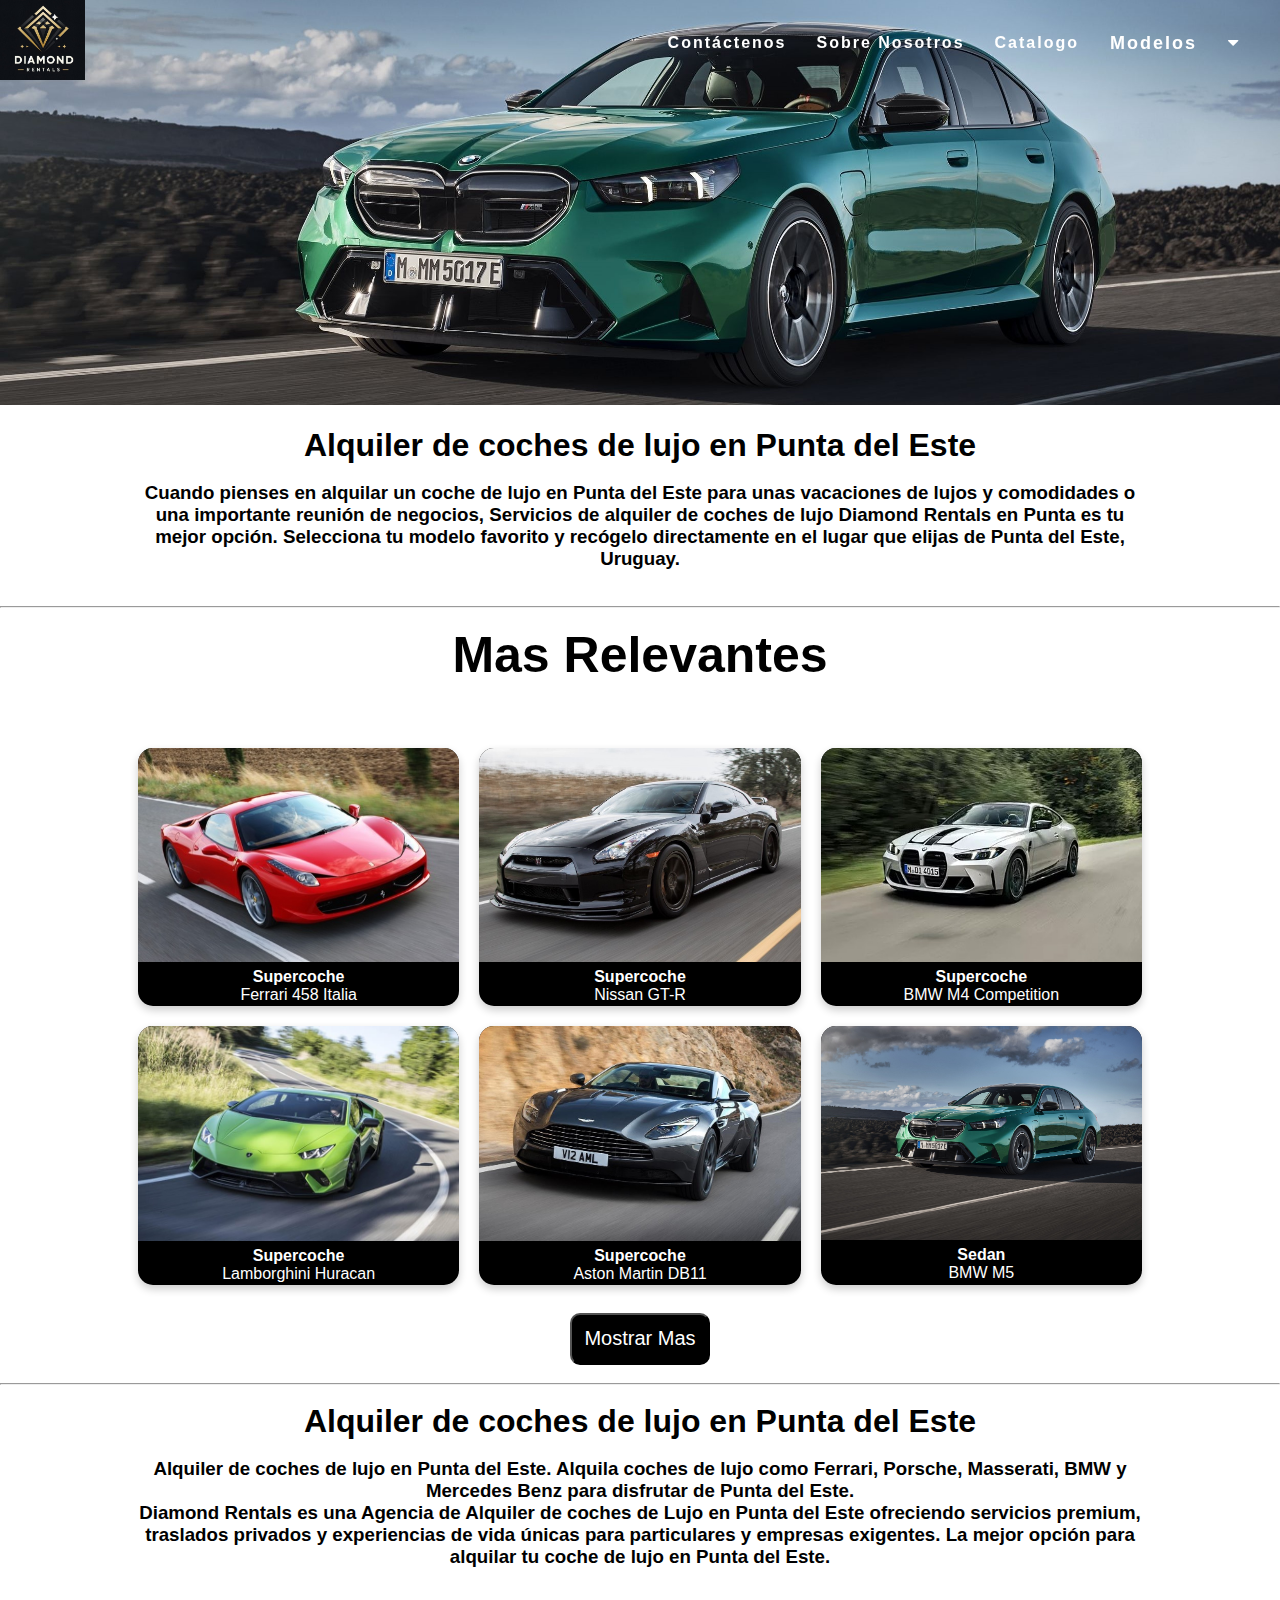
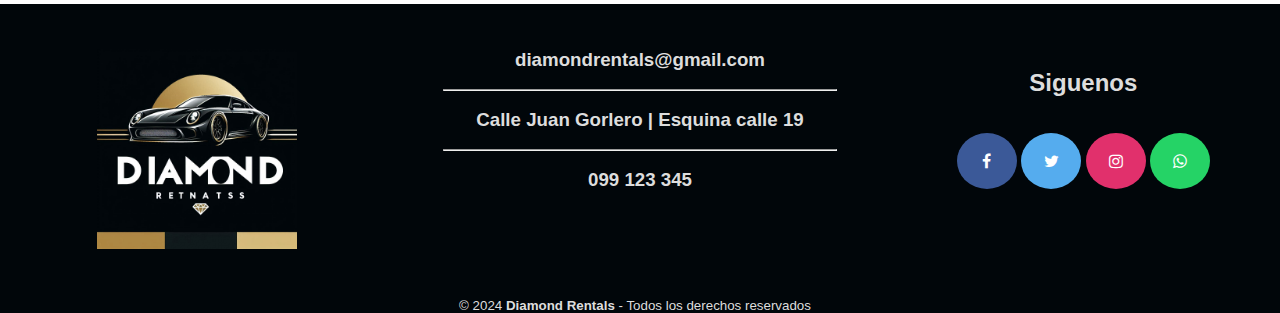
<file: index.html>
<!DOCTYPE html>
<html>

<head>
  <meta name="viewport" content="width=device-width, initial-scale=1">
  <link rel="stylesheet" href="https://cdnjs.cloudflare.com/ajax/libs/font-awesome/4.7.0/css/font-awesome.min.css">
  <link rel="stylesheet" href="styles/styles.css">
  <link rel="stylesheet" href="https://cdnjs.cloudflare.com/ajax/libs/font-awesome/4.7.0/css/font-awesome.min.css">
  <title>Proyecto 8.0 cositas</title>
</head>

<body class="grid-content"> 

  <header>
    <a href="/index.html" class="active"><img src="/img_logo/LogoBueno.jpg" height="80px"></a>

    <!-- Botón de Menú hamburguesa visible en pantallas pequeñas -->
    <button class="hamburger-menu" onclick="toggleMenu()">☰</button>

    <nav>
      <ul>
        <li class="open-button" onclick="openForm()">Contáctenos</li>
        <li><a href="/pages/sobreNosotros.html">Sobre Nosotros</a></li>
        <li><a href="/pages/catalogo.html">Catalogo</a></li>
        <div class="dropdown">
          <button class="dropbtn">Modelos
            <i class="fa fa-caret-down"></i>
          </button>
          <div class="dropdown-content">
            <a href="/pages/supercoches.html">Supercoches</a>
            <a href="/pages/supercoches.html">Sedan</a>
            <a href="/pages/supercoches.html">SUV</a>

          </div>
      </ul>

    </nav>

    <!-- Menú lateral oculto -->
    <div id="side-menu" class="side-menu">
      <a href="javascript:void(0)" class="close-btn" onclick="toggleMenu()">&times;</a>
      <a href="/pages/sobreNosotros.html">Sobre Nosotros</a>
      <a href="/pages/catalogo.html">Catálogo</a>
      <a href="/pages/supercoches.html">Supercoches</a>
      <a href="/pages/supercoches.html">Sedan</a>
      <a href="/pages/supercoches.html">SUV</a>
      <a href="#" onclick="openForm()">Contáctenos</a>
    </div>

  </header>

  <div id="header2">
    <img src="img/m5_fondo.jpg" style="width: 100%;">

  </div>

  <!--  --------------------------  POP UP  ------------------------------  -->

  <div class="acomodar">
    <div class="form-popup" id="myForm">
      <form class="form-container">
        <h1>Contáctenos</h1>
        <br>
        <label for="nombre"><b>Su Nombre</b></label>
        <input type="text" placeholder="Jorge Martinez" name="nombre" required>

        <label for="numero"><b>Numero de teléfono</b></label>
        <input type="text" placeholder="099 123 456" name="numeroTel" required>

        <label for="email"><b>Email</b></label>
        <input type="text" placeholder="nombreapellido@email.com" name="email" required>

        <!-- <button type="submit" class="btn">Login</button> -->
        <button type="submit" class="btn" onclick="closeForm()">Enviar</button>
        <button type="button" class="btn cancel" onclick="closeForm()">Cerrar</button>
      </form>
    </div>
  </div>

  <!--  --------------------------------------------------------  -->


  <main id="main">



    <div id="informaciones" class="contenido">
      <br>
      <h1 id="tituloAlquiler"><strong>Alquiler de coches de lujo en Punta del Este</strong></h1> <br>
      <h3 id="subtituloAlquiler"><b>Cuando pienses en alquilar un coche de lujo en Punta del Este para unas vacaciones
          de
          lujos y comodidades o una importante reunión de negocios, Servicios de alquiler de coches de lujo Diamond
          Rentals en Punta es tu mejor opción. Selecciona tu modelo favorito y recógelo directamente en el lugar que
          elijas de Punta del Este, Uruguay.
        </b></h3>
    </div>

    <br><br>
    <hr>
    <br>
    <h1 id="tituloTarjetas">Mas Relevantes</h1>
    <br>
    <br><br>
    <div id="tarjetas" name="tarjetas" class="card_container">
      <a href="pages/supercoches.html" id="anclas">
        <div class="card">
          <img src="img/ferrari_carrusel.jpg" alt="Avatar" style="width:100%" id="auto">
          <div class="container">
            <h4><b>Supercoche</b></h4>
            <p>Ferrari 458 Italia</p>
          </div>
        </div>
      </a>
      <div class="card">
        <img src="img/gtr_carrusel2.jpg" alt="Avatar" style="width:100%" id="auto">
        <div class="container">
          <h4><b>Supercoche</b></h4>
          <p>Nissan GT-R</p>
        </div>
      </div>
      <div class="card">
        <img src="img/m4_carruselNuevo.jpg" alt="Avatar" style="width:100%" id="auto">
        <div class="container">
          <h4><b>Supercoche</b></h4>
          <p>BMW M4 Competition</p>
        </div>
      </div>
      <div class="card">
        <img src="img/huracan_carrusel.jpg" alt="Avatar" style="width:100%" id="auto">
        <div class="container">
          <h4><b>Supercoche</b></h4>
          <p>Lamborghini Huracan</p>
        </div>
      </div>
      <div class="card">
        <img src="img/aston-martin_carrusel (3).jpg" alt="Avatar" style="width:100%" id="auto">
        <div class="container">
          <h4><b>Supercoche</b></h4>
          <p>Aston Martin DB11</p>
        </div>
      </div>
      <div class="card">
        <img src="img/m5_carrusel.jpg" alt="Avatar" style="width:100%" id="auto">
        <div class="container">
          <h4><b>Sedan</b></h4>
          <p>BMW M5</p>
        </div>
      </div>
    </div>

    <br>
    <div id="btnMas">
      <button id="botonCatalogo"><a href="pages/catalogo.html">Mostrar Mas</a></button>
    </div>

    <br>
    <hr>
    <br>

    <div id="informaciones" class="contenido">
      <h1 id="tituloAlquiler"><strong>Alquiler de coches de lujo en Punta del Este</strong></h1>
      <br>
      <h3 id="subtituloAlquiler"><b>Alquiler de coches de lujo en Punta del Este. Alquila coches de lujo como Ferrari,
          Porsche, Masserati, BMW y Mercedes Benz para disfrutar de Punta del Este.</b></h3>
      <h3 id="subtituloAlquiler"><b>Diamond Rentals es una Agencia de Alquiler de coches de Lujo en Punta del Este
          ofreciendo servicios premium, traslados privados y experiencias de vida únicas para particulares y empresas
          exigentes. La mejor opción para alquilar tu coche de lujo en Punta del Este.</b></h3>
    </div>
    <br><br>

  </main>

  <footer id="footer">

    <div id="imgFooter">
      <img src="img_logo/LogoConAuto.jpg" alt="logo con auto" height="200px">
    </div>

    <div id="info">
      <h3>diamondrentals@gmail.com</h3>
      <br>
      <hr><br>
      <h3>Calle Juan Gorlero | Esquina calle 19</h3>
      <br>
      <hr><br>
      <h3>099 123 345</h3>

    </div>

    <div id="media">
      <h2 id="txtMedia">Siguenos</h2>
      <br><br>
      <a href="#" class="fa fa-facebook"></a>
      <a href="#" class="fa fa-twitter"></a>
      <a href="#" class="fa fa-instagram"></a>
      <a href="#" class="fa fa-whatsapp"></a>
    </div>

  </footer>
  <div id="footer2">
    <small>&copy; 2024 <b>Diamond Rentals</b> - Todos los derechos reservados</small>
  </div>
</body>
<script src="/js.js"></script>

</html>
</file>
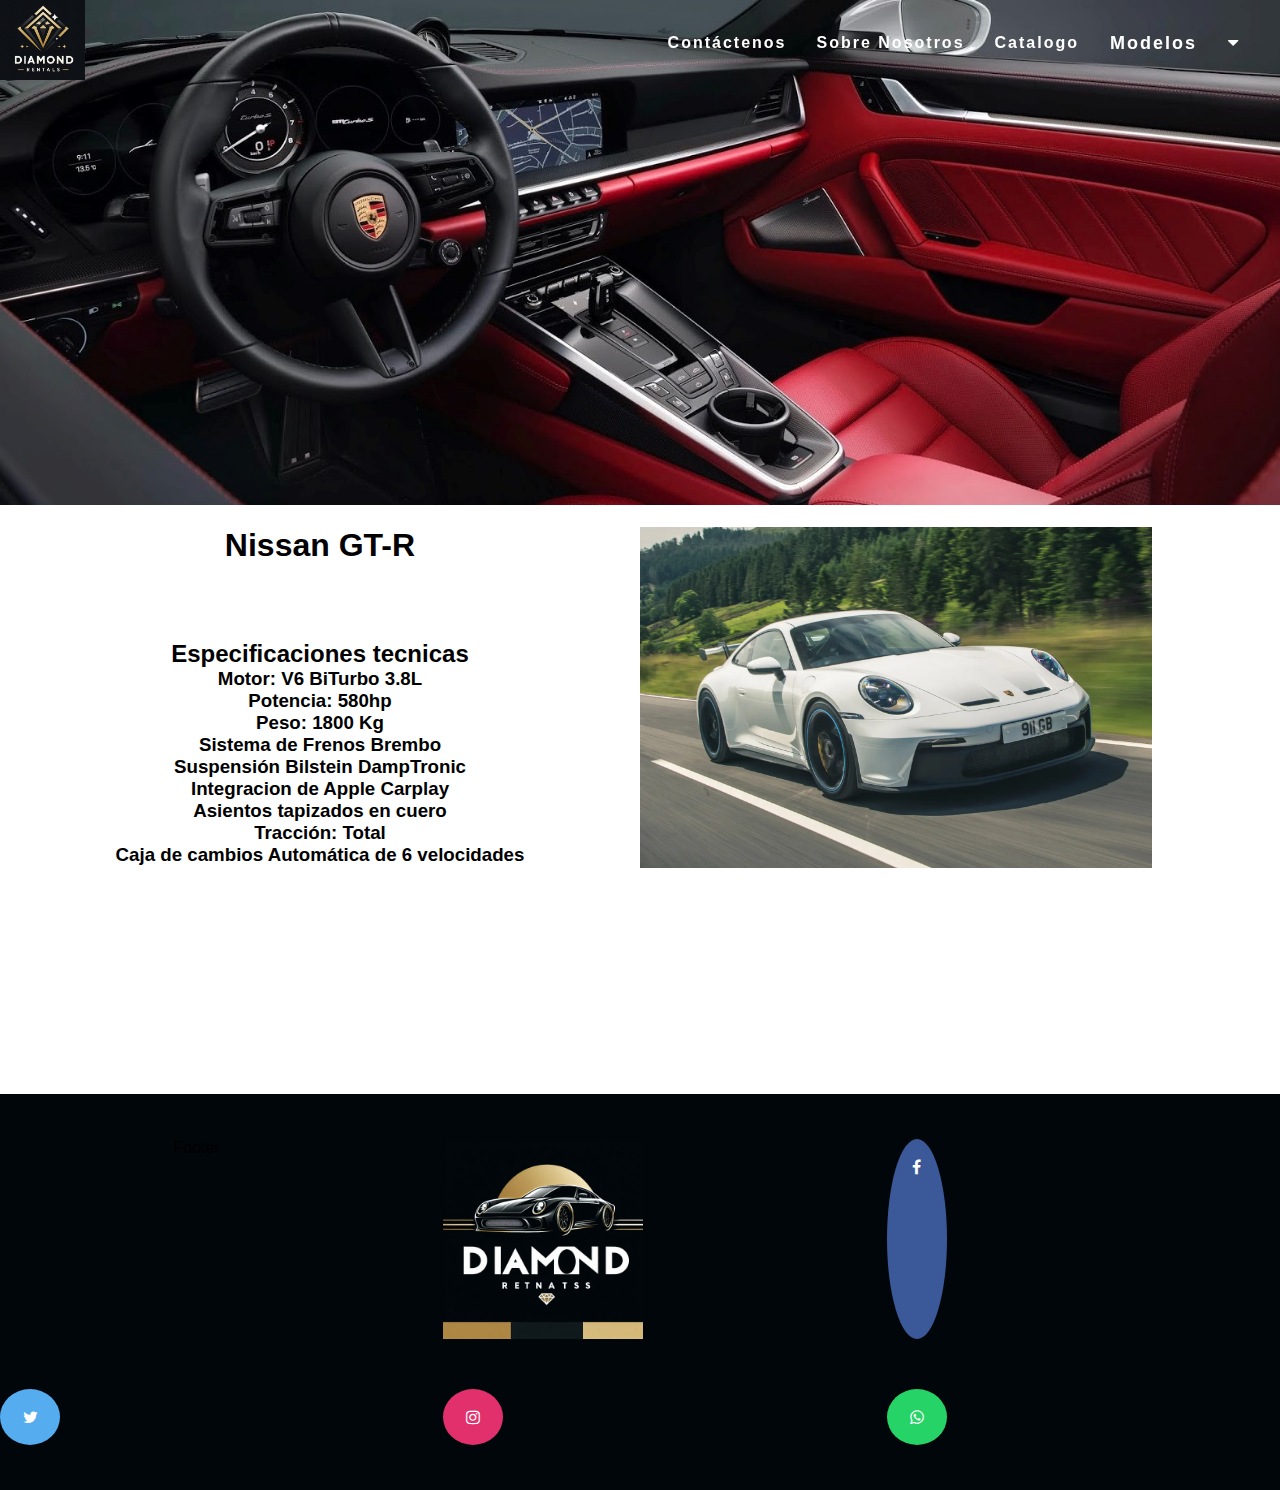
<file: pages/911.html>
<!DOCTYPE html>
<html>

<head>
    <meta name="viewport" content="width=device-width, initial-scale=1">
    <link rel="stylesheet" href="https://cdnjs.cloudflare.com/ajax/libs/font-awesome/4.7.0/css/font-awesome.min.css">
    <link rel="stylesheet" href="/styles/styles.css">
    <link rel="stylesheet" href="https://cdnjs.cloudflare.com/ajax/libs/font-awesome/4.7.0/css/font-awesome.min.css">
    <title>Nissan GT-R | Diamond Rentals</title>
</head>

<body class="grid-content">

    <header>
        <a href="/index.html" class="active"><img src="/img_logo/LogoBueno.jpg" height="80px"></a>

        <nav>
            <ul>
                <li class="open-button" onclick="openForm()">Contáctenos</li>
                <li><a href="/pages/sobreNosotros.html">Sobre Nosotros</a></li>
                <li><a href="/pages/catalogo.html">Catalogo</a></li>
                <div class="dropdown">
                    <button class="dropbtn">Modelos
                        <i class="fa fa-caret-down"></i>
                    </button>
                    <div class="dropdown-content">
                        <a href="/pages/supercoches.html">Supercoches</a>
                        <a href="/pages/supercoches.html">Sedan</a>
                        <a href="/pages/supercoches.html">SUV</a>

                    </div>
            </ul>
        </nav>
    </header>

    <div id="header2">
        <img src="/img/911interior (3).jpg" style="width: 100%;" style="height: 200px;">

    </div>
    <br>
    <main id="mainGtr">

        <h1 id="tituloGtr">Nissan GT-R</h1>
        <img src="/img/porsche.jpg" alt="gtr" width="80%" id="fotoGtr">
        <div id="specGtr">
            <h2>Especificaciones tecnicas</h2>
            <h3>Motor: V6 BiTurbo 3.8L</h3>
            <h3>Potencia: 580hp</h3>
            <h3>Peso: 1800 Kg</h3>
            <h3>Sistema de Frenos Brembo</h3>
            <h3>Suspensión Bilstein DampTronic</h3>
            <h3>Integracion de Apple Carplay</h3>
            <h3>Asientos tapizados en cuero</h3>
            <h3>Tracción: Total</h3>
            <h3>Caja de cambios Automática de 6 velocidades</h3>
        </div>

    </main>

    <footer id="footer">Footer
        <img src="/img_logo/LogoConAuto.jpg" alt="logo con auto" height="200px">
        <a href="#" class="fa fa-facebook"></a>
        <a href="#" class="fa fa-twitter"></a>
        <a href="#" class="fa fa-instagram"></a>
        <a href="#" class="fa fa-whatsapp"></a>


    </footer>


</body>
<script src="/js.js"></script>

</html>
</file>
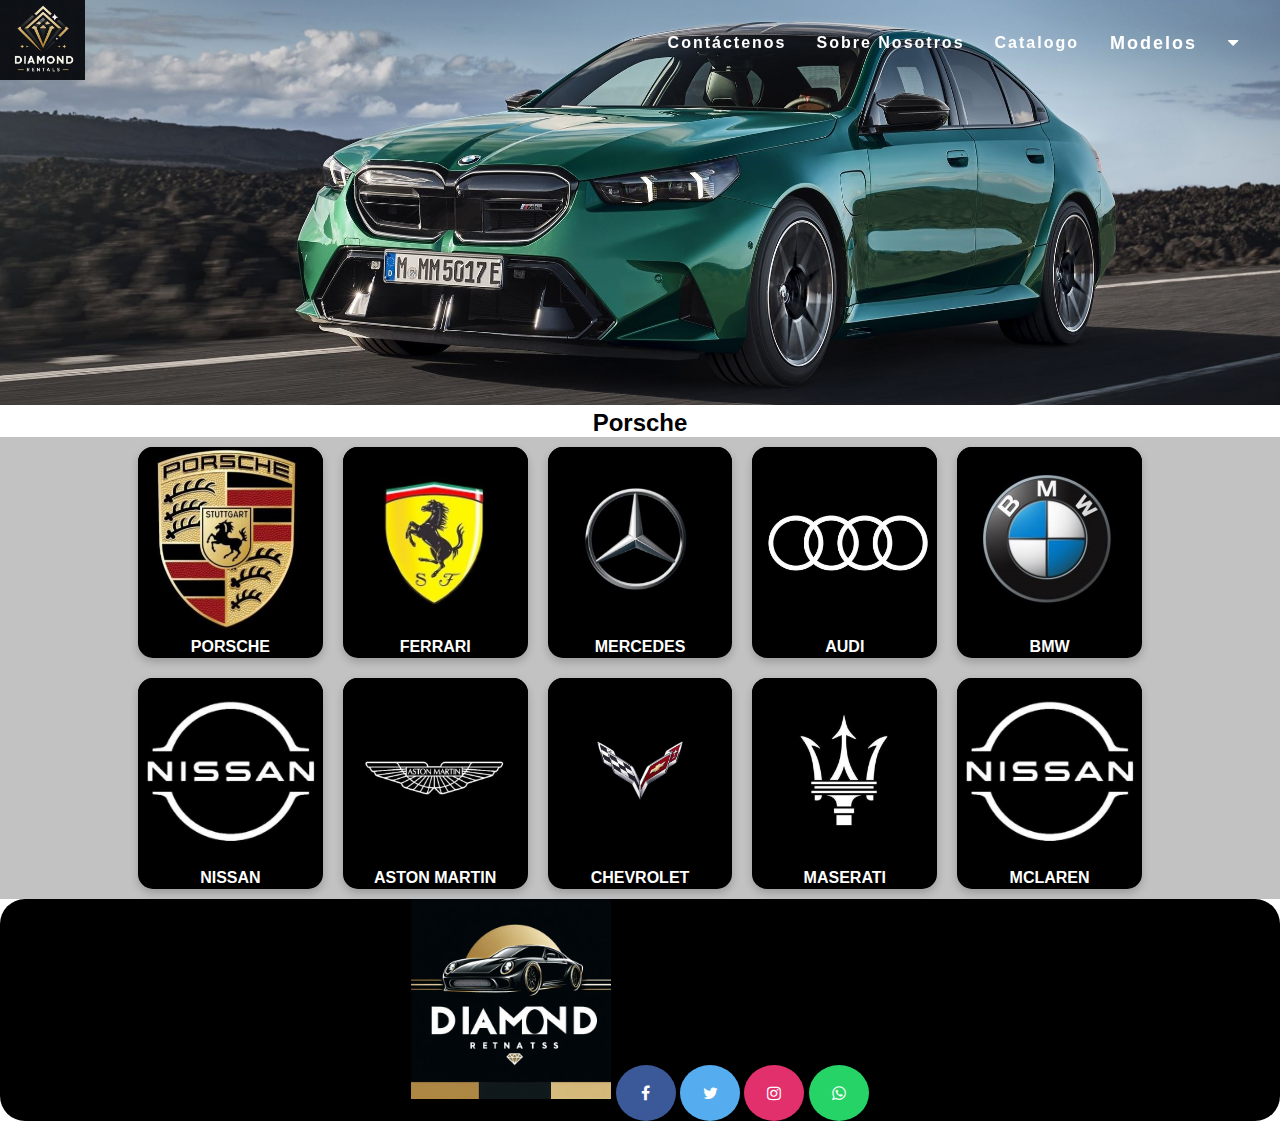
<file: pages/catalogo.html>
<!DOCTYPE html>
<html>

<head>
  <meta name="viewport" content="width=device-width, initial-scale=1">
  <link rel="stylesheet" href="https://cdnjs.cloudflare.com/ajax/libs/font-awesome/4.7.0/css/font-awesome.min.css">
  <link rel="stylesheet" href="/styles/stylesCatalogo.css">
  <link rel="stylesheet" href="https://cdnjs.cloudflare.com/ajax/libs/font-awesome/4.7.0/css/font-awesome.min.css">
  <title>Catalogo</title>
</head>

<body class="grid-content">

  <header>
    <a href="/index.html" class="active"><img src="/img_logo/LogoBueno.jpg" height="80px"></a>

    <!-- Botón de Menú hamburguesa visible en pantallas pequeñas -->
    <button class="hamburger-menu" onclick="toggleMenu()">☰</button>

    <nav>
      <ul>
        <li class="open-button" onclick="openForm()">Contáctenos</li>
        <li><a href="/pages/sobreNosotros.html">Sobre Nosotros</a></li>
        <li><a href="/pages/catalogo.html">Catalogo</a></li>
        <div class="dropdown">
          <button class="dropbtn">Modelos
            <i class="fa fa-caret-down"></i>
          </button>
          <div class="dropdown-content">
            <a href="/pages/supercoches.html">Supercoches</a>
            <a href="/pages/sedanes.html">Sedan</a>
            <a href="/pages/suv.html">SUV</a>

          </div>
      </ul>
    </nav>

    <!-- Menú lateral oculto -->
    <div id="side-menu" class="side-menu">
      <a href="javascript:void(0)" class="close-btn" onclick="toggleMenu()">&times;</a>
      <a href="/pages/sobreNosotros.html">Sobre Nosotros</a>
      <a href="/pages/catalogo.html">Catálogo</a>
      <a href="/pages/supercoches.html">Supercoches</a>
      <a href="/pages/supercoches.html">Sedan</a>
      <a href="/pages/supercoches.html">SUV</a>
      <a href="#" onclick="openForm()">Contáctenos</a>
    </div>

  </header>

  <div id="header2">
    <img src="/img/m5_fondo.jpg" style="width: 100%;">
    <h2 id="tituloPorsche">Porsche</h2>

  </div>

  <main id="main">

    <div id="tarjetas" name="tarjetas" class="card_container">

      <a href="/pages/porsche.html" id="anclas">
        <div class="card">
          <img src="/img_logosMarcas/Porshe.jpg" alt="Avatar" style="width:100% " id="LogosID">
          <div class="container">
            <h4><b>PORSCHE</b></h4>
          </div>
        </div>
      </a>
      <div class="card">
        <img src="/img_logosMarcas/ferrari.jpg" alt="Avatar" style="width:100%" id="LogosID">
        <div class="container">
          <h4><b>FERRARI</b></h4>
        </div>
      </div>
      <div class="card">
        <img src="/img_logosMarcas/merc.jpg" alt="Avatar" style="width:100%" id="LogosID">
        <div class="container">
          <h4><b>MERCEDES</b></h4>
        </div>
      </div>
      <div class="card">
        <img src="/img_logosMarcas/audi.jpg" alt="Avatar" style="width:100%" id="LogosID">
        <div class="container">
          <h4><b>AUDI</b></h4>
        </div>
      </div>
      <div class="card">
        <img src="/img_logosMarcas/bmw.jpg" alt="Avatar" style="width:100%" id="LogosID">
        <div class="container">
          <h4><b>BMW</b></h4>
        </div>
      </div>
      <div class="card">
        <img src="/img_logosMarcas/nissan.jpg" alt="Avatar" style="width:100% " id="LogosID">
        <div class="container">
          <h4><b>NISSAN</b></h4>
        </div>
      </div>
      <div class="card">
        <img src="/img_logosMarcas/aston.jpg" alt="Avatar" style="width:100% " id="LogosID">
        <div class="container">
          <h4><b>ASTON MARTIN</b></h4>
        </div>
      </div>
      <div class="card">
        <img src="/img_logosMarcas/coquete.jpg" alt="Avatar" style="width:100% " id="LogosID">
        <div class="container">
          <h4><b>CHEVROLET</b></h4>
        </div>
      </div>
      <div class="card">
        <img src="/img_logosMarcas/maserati.jpg" alt="Avatar" style="width:100% " id="LogosID">
        <div class="container">
          <h4><b>MASERATI</b></h4>
        </div>
      </div>
      <div class="card">
        <img src="/img_logosMarcas/nissan.jpg" alt="Avatar" style="width:100% " id="LogosID">
        <div class="container">
          <h4><b>MCLAREN</b></h4>
        </div>
      </div>



    </div>



  </main>

  <footer id="footer">

    <img src="/img_logo/LogoConAuto.jpg" alt="logo con auto" height="200px">
    <a href="#" class="fa fa-facebook"></a>
    <a href="#" class="fa fa-twitter"></a>
    <a href="#" class="fa fa-instagram"></a>
    <a href="#" class="fa fa-whatsapp"></a>



  </footer>
</body>
<script src="/js.js"></script>

</html>
</file>
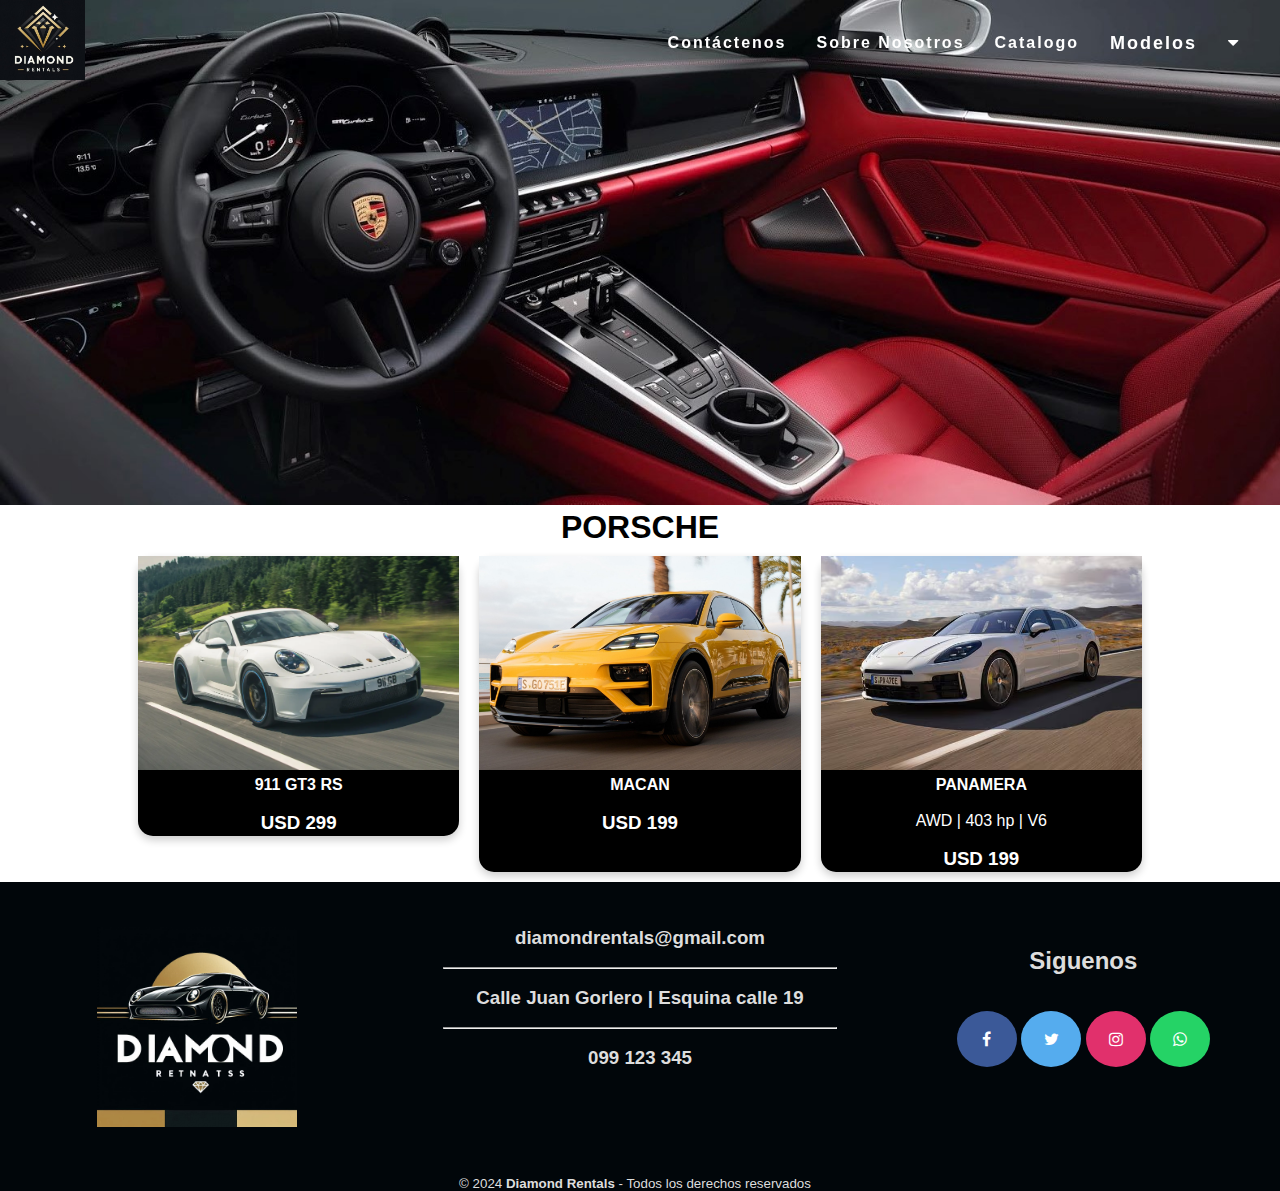
<file: pages/porsche.html>
<!DOCTYPE html>
<html>

<head>
    <meta name="viewport" content="width=device-width, initial-scale=1">
    <link rel="stylesheet" href="https://cdnjs.cloudflare.com/ajax/libs/font-awesome/4.7.0/css/font-awesome.min.css">
    <link rel="stylesheet" href="/styles/styles.css">
    <link rel="stylesheet" href="https://cdnjs.cloudflare.com/ajax/libs/font-awesome/4.7.0/css/font-awesome.min.css">
    <title>Porsche | Diamond Rentals</title>
</head>

<body class="grid-content">

    <header>
        <a href="/index.html" class="active"><img src="/img_logo/LogoBueno.jpg" height="80px"></a>

        <!-- Botón de Menú hamburguesa visible en pantallas pequeñas -->
        <button class="hamburger-menu" onclick="toggleMenu()">☰</button>

        <nav>
            <ul>
                <li class="open-button" onclick="openForm()">Contáctenos</li>
                <li><a href="/pages/sobreNosotros.html">Sobre Nosotros</a></li>
                <li><a href="/pages/catalogo.html">Catalogo</a></li>
                <div class="dropdown">
                    <button class="dropbtn">Modelos
                        <i class="fa fa-caret-down"></i>
                    </button>
                    <div class="dropdown-content">
                        <a href="/pages/supercoches.html">Supercoches</a>
                        <a href="/pages/supercoches.html">Sedan</a>
                        <a href="/pages/supercoches.html">SUV</a>

                    </div>
            </ul>
        </nav>

        <!-- Menú lateral oculto -->
        <div id="side-menu" class="side-menu">
            <a href="javascript:void(0)" class="close-btn" onclick="toggleMenu()">&times;</a>
            <a href="/pages/sobreNosotros.html">Sobre Nosotros</a>
            <a href="/pages/catalogo.html">Catálogo</a>
            <a href="/pages/supercoches.html">Supercoches</a>
            <a href="/pages/supercoches.html">Sedan</a>
            <a href="/pages/supercoches.html">SUV</a>
            <a href="#" onclick="openForm()">Contáctenos</a>
        </div>

    </header>

    <div id="header2">
        <img src="/img/911interior (3).jpg" style="width: 100%;" style="height: 250px;">
        <h1>PORSCHE</h1>
    </div>


    <main>


        <div id="tarjetas" name="tarjetas" class="card_container">

            <a href="/pages/911.html" id="anclas">
                <div class="card">
                    <img src="/img/porsche.jpg" alt="Avatar" style="width:100% " id="LogosID">
                    <div class="container">
                        <h4><b>911 GT3 RS</b></h4>
                        <br>
                        <h3>USD 299</h3>
                    </div>
                </div>
            </a>
            <div class="card">
                <img src="/img/macan.jpg" alt="Avatar" style="width:100%" id="LogosID">
                <div class="container">
                    <h4><b>MACAN</b></h4>
                    <br>
                    <h3>USD 199</h3>
                </div>
            </div>
            <div class="card">
                <img src="/img/panamera.jpg" alt="Avatar" style="width:100%" id="LogosID">
                <div class="container">
                    <h4><b>PANAMERA</b></h4>
                    <br>
                    <p>AWD | 403 hp | V6</p>
                    <br>
                    <h3>USD 199</h3>
                </div>
            </div>


    </main>
    <footer id="footer">

        <div id="imgFooter">
            <img src="/img_logo/LogoConAuto.jpg" alt="logo con auto" height="200px">
        </div>

        <div id="info">
            <h3>diamondrentals@gmail.com</h3>
            <br>
            <hr><br>
            <h3>Calle Juan Gorlero | Esquina calle 19</h3>
            <br>
            <hr><br>
            <h3>099 123 345</h3>

        </div>

        <div id="media">
            <h2 id="txtMedia">Siguenos</h2>
            <br><br>
            <a href="#" class="fa fa-facebook"></a>
            <a href="#" class="fa fa-twitter"></a>
            <a href="#" class="fa fa-instagram"></a>
            <a href="#" class="fa fa-whatsapp"></a>
        </div>

    </footer>
    <div id="footer2">
        <small>&copy; 2024 <b>Diamond Rentals</b> - Todos los derechos reservados</small>
    </div>
</body>
<script src="/js.js"></script>


</html>
</file>
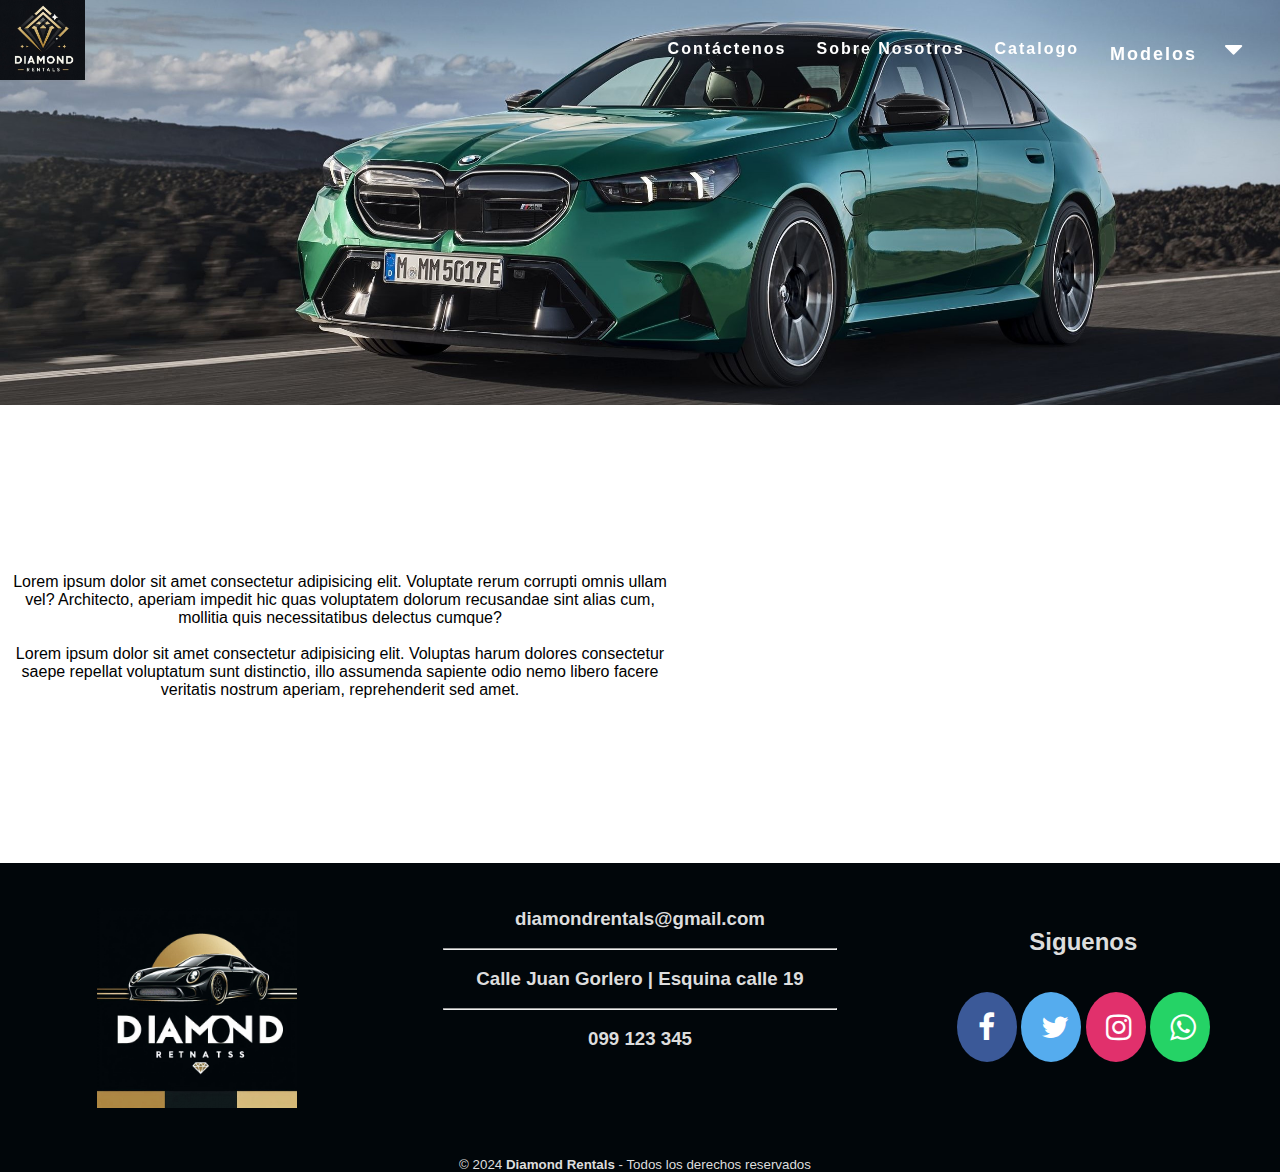
<file: pages/sobreNosotros.html>
<!DOCTYPE html>
<html>

<head>
    <meta name="viewport" content="width=device-width, initial-scale=1">
    <link rel="stylesheet" href="https://cdnjs.cloudflare.com/ajax/libs/font-awesome/4.7.0/css/font-awesome.min.css">
    <link rel="stylesheet" href="/styles/styles.css">
    <title>Sobre Nosotros | Diamond Rentals</title>
</head>

<body class="grid-content">

    <header>
        <a href="/index.html" class="active"><img src="/img_logo/LogoBueno.jpg" height="80px"></a>

        <!-- Botón de Menú hamburguesa visible en pantallas pequeñas -->
        <button class="hamburger-menu" onclick="toggleMenu()">☰</button>

        <nav>
            <ul>
                <li class="open-button" onclick="openForm()">Contáctenos</li>
                <li><a href="/pages/sobreNosotros.html">Sobre Nosotros</a></li>
                <li><a href="/pages/catalogo.html">Catalogo</a></li>
                <div class="dropdown">
                    <button class="dropbtn">Modelos
                        <i class="fa fa-caret-down"></i>
                    </button>
                    <div class="dropdown-content">
                        <a href="/pages/supercoches.html">Supercoches</a>
                        <a href="/pages/supercoches.html">Sedan</a>
                        <a href="/pages/supercoches.html">SUV</a>

                    </div>
            </ul>

        </nav>

        <!-- Menú lateral oculto -->
        <div id="side-menu" class="side-menu">
            <a href="javascript:void(0)" class="close-btn" onclick="toggleMenu()">&times;</a>
            <a href="/pages/sobreNosotros.html">Sobre Nosotros</a>
            <a href="/pages/catalogo.html">Catálogo</a>
            <a href="/pages/supercoches.html">Supercoches</a>
            <a href="/pages/supercoches.html">Sedan</a>
            <a href="/pages/supercoches.html">SUV</a>
            <a href="#" onclick="openForm()">Contáctenos</a>
        </div>

    </header>

    <div id="header2">
        <img src="/img/m5_fondo.jpg" style="width: 100%;">

    </div>

    <!--  --------------------------  POP UP  ------------------------------  -->

    <div class="acomodar">
        <div class="form-popup" id="myForm">
            <form class="form-container">
                <h1>Contáctenos</h1>
                <br>
                <label for="nombre"><b>Su Nombre</b></label>
                <input type="text" placeholder="Jorge Martinez" name="nombre" required>

                <label for="numero"><b>Numero de teléfono</b></label>
                <input type="text" placeholder="099 123 456" name="numeroTel" required>

                <label for="email"><b>Email</b></label>
                <input type="text" placeholder="nombreapellido@email.com" name="email" required>

                <!-- <button type="submit" class="btn">Login</button> -->
                <button type="submit" class="btn" onclick="closeForm()">Enviar</button>
                <button type="button" class="btn cancel" onclick="closeForm()">Cerrar</button>
            </form>
        </div>
    </div>

    <!--  --------------------------------------------------------  -->


    <main>

        <div id="Contenido" class="sobrenos-conteiner">

            <div id="InfoSN">
                <p>Lorem ipsum dolor sit amet consectetur adipisicing elit. Voluptate rerum corrupti omnis ullam vel?
                    Architecto, aperiam impedit hic quas voluptatem dolorum recusandae sint alias cum, mollitia quis
                    necessitatibus delectus cumque?</p>
                <br>
                Lorem ipsum dolor sit amet consectetur adipisicing elit. Voluptas harum dolores consectetur saepe
                repellat voluptatum sunt distinctio, illo assumenda sapiente odio nemo libero facere veritatis nostrum
                aperiam, reprehenderit sed amet.

            </div>

            <div id="maps">
                <iframe
                    src="https://www.google.com/maps/embed?pb=!1m18!1m12!1m3!1d952.2148069768261!2d-54.9473168468684!3d-34.964638196262776!2m3!1f0!2f0!3f0!3m2!1i1024!2i768!4f13.1!3m3!1m2!1s0x95750571a889bb13%3A0x646a81c52d18e24d!2sEdificio%20Porto%20Scala!5e1!3m2!1ses-419!2suy!4v1724012302753!5m2!1ses-419!2suy"
                    width="600" height="450" style="border:0;" allowfullscreen="" loading="lazy"
                    referrerpolicy="no-referrer-when-downgrade"></iframe>
            </div>
        </div>


    </main>

    <footer id="footer">

        <div id="imgFooter">
            <img src="/img_logo/LogoConAuto.jpg" alt="logo con auto" height="200px">
        </div>

        <div id="info">
            <h3>diamondrentals@gmail.com</h3>
            <br>
            <hr><br>
            <h3>Calle Juan Gorlero | Esquina calle 19</h3>
            <br>
            <hr><br>
            <h3>099 123 345</h3>

        </div>

        <div id="media">
            <h2 id="txtMedia">Siguenos</h2>
            <br><br>
            <a href="#" class="fa fa-facebook"></a>
            <a href="#" class="fa fa-twitter"></a>
            <a href="#" class="fa fa-instagram"></a>
            <a href="#" class="fa fa-whatsapp"></a>
        </div>

    </footer>
    <div id="footer2">
        <small>&copy; 2024 <b>Diamond Rentals</b> - Todos los derechos reservados</small>
    </div>

</body>
<script src="/js.js"></script>

</html>
</file>
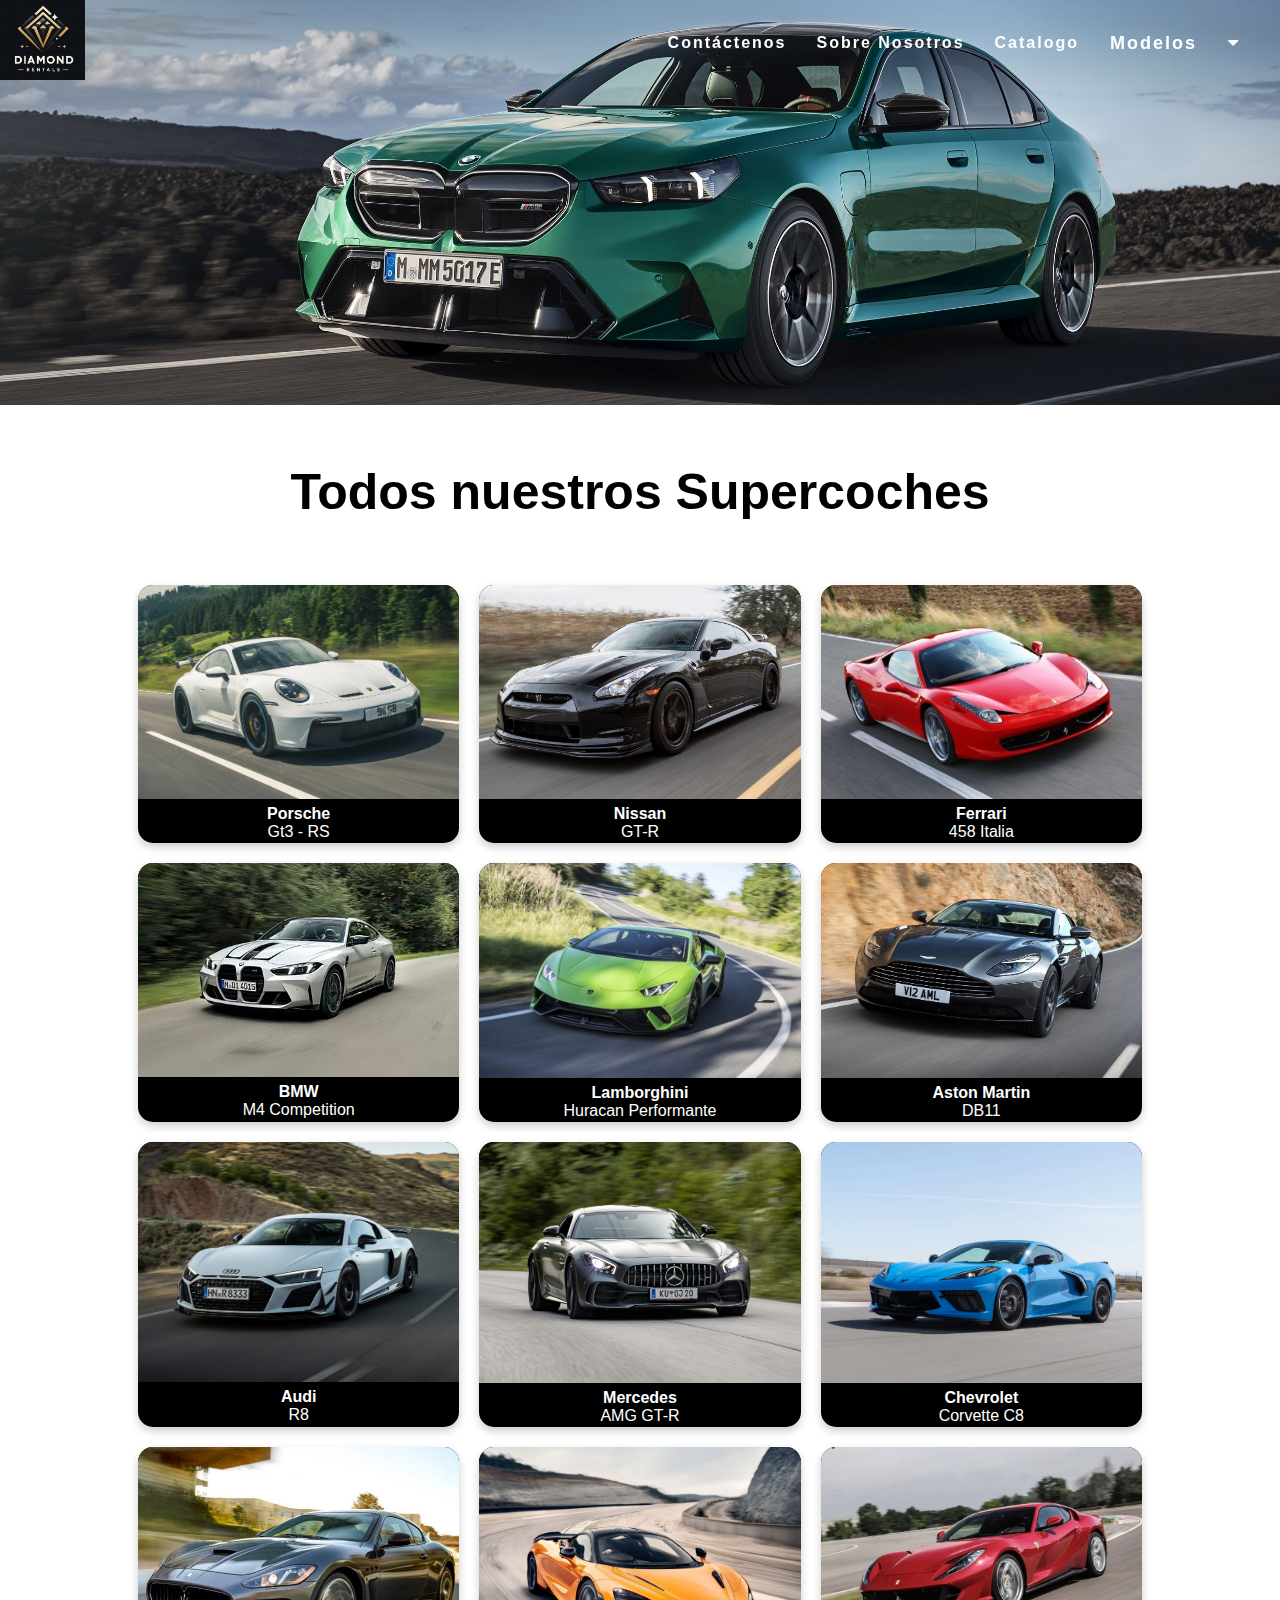
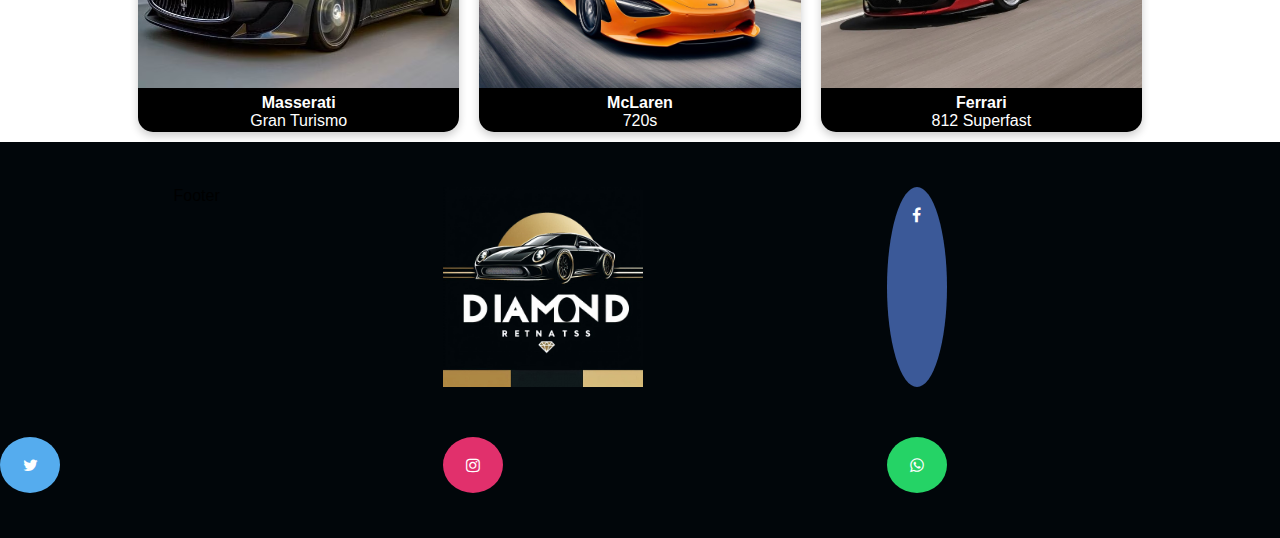
<file: pages/supercoches.html>
<!DOCTYPE html>
<html>

<head>
    <meta name="viewport" content="width=device-width, initial-scale=1">
    <link rel="stylesheet" href="https://cdnjs.cloudflare.com/ajax/libs/font-awesome/4.7.0/css/font-awesome.min.css">
    <link rel="stylesheet" href="/styles/styles.css">
    <link rel="stylesheet" href="https://cdnjs.cloudflare.com/ajax/libs/font-awesome/4.7.0/css/font-awesome.min.css">
    <title>Supercoches | Diamond Rentals</title>
</head>

<body class="grid-content">

    <header>
        <a href="/index.html" class="active"><img src="/img_logo/LogoBueno.jpg" height="80px"></a>

        <!-- Botón de Menú hamburguesa visible en pantallas pequeñas -->
        <button class="hamburger-menu" onclick="toggleMenu()">☰</button>

        <nav>
            <ul>
                <li class="open-button" onclick="openForm()">Contáctenos</li>
                <li><a href="/pages/sobreNosotros.html">Sobre Nosotros</a></li>
                <li><a href="/pages/catalogo.html">Catalogo</a></li>
                <div class="dropdown">
                    <button class="dropbtn">Modelos
                        <i class="fa fa-caret-down"></i>
                    </button>
                    <div class="dropdown-content">
                        <a href="/pages/supercoches.html">Supercoches</a>
                        <a href="/pages/supercoches.html">Sedan</a>
                        <a href="/pages/supercoches.html">SUV</a>

                    </div>
            </ul>
        </nav>

        <!-- Menú lateral oculto -->
        <div id="side-menu" class="side-menu">
            <a href="javascript:void(0)" class="close-btn" onclick="toggleMenu()">&times;</a>
            <a href="/pages/sobreNosotros.html">Sobre Nosotros</a>
            <a href="/pages/catalogo.html">Catálogo</a>
            <a href="/pages/supercoches.html">Supercoches</a>
            <a href="/pages/supercoches.html">Sedan</a>
            <a href="/pages/supercoches.html">SUV</a>
            <a href="#" onclick="openForm()">Contáctenos</a>
        </div>

    </header>

    <div id="header2">
        <img src="/img/m5_fondo.jpg" style="width: 100%;">

    </div>

    <main>
        <br><br>
        <br>
        <h1 id="tituloTarjetas">Todos nuestros Supercoches</h1>
        <br>
        <br><br>
        <div id="tarjetas" name="tarjetas" class="card_container">

            <a href="/pages/911.html" id="anclas">
                <div class="card">
                    <img src="/img/porsche.jpg" alt="Avatar" style="width:100%" id="auto">
                    <div class="container">
                        <h4><b>Porsche</b></h4>
                        <p>Gt3 - RS</p>
                    </div>
                </div>
            </a>
            <div class="card">
                <img src="/img/gtr_carrusel2.jpg" alt="Avatar" style="width:100%" id="auto">
                <div class="container">
                    <h4><b>Nissan</b></h4>
                    <p>GT-R</p>
                </div>
            </div>
            <div class="card">
                <img src="/img/ferrari_carrusel.jpg" alt="Avatar" style="width:100%" id="auto">
                <div class="container">
                    <h4><b>Ferrari</b></h4>
                    <p>458 Italia</p>
                </div>
            </div>
            <div class="card">
                <img src="/img/m4_carruselNuevo.jpg" alt="Avatar" style="width:100%" id="auto">
                <div class="container">
                    <h4><b>BMW</b></h4>
                    <p>M4 Competition</p>
                </div>
            </div>
            <div class="card">
                <img src="/img/huracan_carrusel.jpg" alt="Avatar" style="width:100%" id="auto">
                <div class="container">
                    <h4><b>Lamborghini </b></h4>
                    <p>Huracan Performante</p>
                </div>
            </div>
            <div class="card">
                <img src="/img/aston-martin_carrusel (3).jpg" alt="Avatar" style="width:100%" id="auto">
                <div class="container">
                    <h4><b>Aston Martin</b></h4>
                    <p>DB11</p>
                </div>
            </div>
            <div class="card">
                <img src="/img/r8.jpg" alt="Avatar" style="width:100%" id="auto">
                <div class="container">
                    <h4><b>Audi</b></h4>
                    <p>R8</p>
                </div>
            </div>
            <div class="card">
                <img src="/img/amg-gt.jpg" alt="Avatar" style="width:100%" id="auto">
                <div class="container">
                    <h4><b>Mercedes</b></h4>
                    <p>AMG GT-R</p>
                </div>
            </div>
            <div class="card">
                <img src="/img/corvette.jpg" alt="Avatar" style="width:100%" id="auto">
                <div class="container">
                    <h4><b>Chevrolet</b></h4>
                    <p>Corvette C8</p>
                </div>
            </div>
            <div class="card">
                <img src="/img/granTurismo.jpg" alt="Avatar" style="width:100%" id="auto">
                <div class="container">
                    <h4><b>Masserati</b></h4>
                    <p>Gran Turismo</p>
                </div>
            </div>
            <div class="card">
                <img src="/img/720s.jpg" alt="Avatar" style="width:100%" id="auto">
                <div class="container">
                    <h4><b>McLaren</b></h4>
                    <p>720s</p>
                </div>
            </div>
            <div class="card">
                <img src="/img/812 (2).jpg" alt="Avatar" style="width:100%" id="auto">
                <div class="container">
                    <h4><b>Ferrari</b></h4>
                    <p>812 Superfast</p>
                </div>
            </div>
        </div>


    </main>

    <footer id="footer">Footer
        <img src="/img_logo/LogoConAuto.jpg" alt="logo con auto" height="200px">
        <a href="#" class="fa fa-facebook"></a>
        <a href="#" class="fa fa-twitter"></a>
        <a href="#" class="fa fa-instagram"></a>
        <a href="#" class="fa fa-whatsapp"></a>


    </footer>


</body>

<script src="/js.js"></script>

</html>
</file>
<file: styles/styles.css>
* {
    box-sizing: content-box;
    margin: 0;
    padding: 0;
    text-align: center;
}

header {
    position: fixed;
    top: 0;
    left: 0;
    width: 100%;
    display: flex;
    justify-content: space-between;
    transition: 0.7s;
    padding: none;
    z-index: 10;
}

header.abajo {
    background: #000000;
}

header .logo {
    position: relative;

    color: #000000;
    font-weight: bold;
    font-size: 2em;
    letter-spacing: 2px;
    transition: 1.5s;
    text-decoration: none;
    padding: none;
}

nav {
    display: flex;
    justify-content: right;
    align-items: center;
}

header ul {
    position: relative;
    display: flex;
    justify-content: right;
    align-items: center;
}

header ul li {
    list-style: none;
}

header ul li a {
    position: relative;
    font-family: helvetica;
    margin: 0 15px;
    text-decoration: none;
    color: #fff;
    letter-spacing: 2px;
    font-weight: 600;
    transition: 0.7s;
}



header.abajo .logo,
header.abajo ul li a {
    color: #ffffff;

}

#header2 {
    margin: 0px;
    padding: 0px;
    border: none;
}

body {
    margin: 0;
    font-family: Arial
}

.dropdown {
    position: relative;
}

.dropdown .dropbtn {
    font-size: 18px;
    border: none;
    outline: none;
    color: rgb(255, 255, 255);
    padding: 14px 16px;
    background-color: inherit;
    font-family: helvetica;
    letter-spacing: 2px;
    font-weight: 600;
    margin: 0;
}

.dropdown-content {
    position: absolute;
    top: 100%;
    background-color: transparent;
    min-width: 160px;
    z-index: 1001;
    display: none;
}

header.abajo .dropdown-content {
    background-color: #000000;
}

.dropdown-content a {
    float: none;
    color: rgb(255, 255, 255);
    padding: 12px 16px;
    text-decoration: none;
    display: block;
    text-align: left;
}

.dropdown:hover .dropbtn {
    /* box-shadow: 0 10px 10px 10px rgba(0, 0, 0, 0.2); */
    color: white;
}

.dropdown-content a:hover {
    background-color: #b4b4b4;
    color: black;
}

.dropdown:hover .dropdown-content {
    display: block;
}

#mainGtr {
    display: grid;
    grid-template-columns: 1fr 1fr;
    grid-template-rows: 20% 1fr;
    grid-template-areas:
        "tituloGtr tituloGtr"
        "foto spec"

    ;

}


#tituloGtr {
    grid-area: "tituloGtr";
}

#fotoGtr {
    grid-area: "foto";

}

#specGtr {
    grid-area: "spec";
}


#anclas {
    text-decoration: none;
}

#anclas:visited {
    color: black;
}

/* <!--  --------------------------  Cortina Responsive  ------------------------------  --> */


/* Estilos para pantallas grandes (por defecto) */
.hamburger-menu {
    display: none;
}


.side-menu {
    height: 100%;
    width: 0;
    position: fixed;
    z-index: 1000;
    top: 0;
    right: 0;
    background-color: #11111171;
    overflow-x: hidden;
    transition: 0.5s;
    padding-top: 60px;
    backdrop-filter: blur(10px);
}

.side-menu a {
    padding: 10px 15px;
    text-decoration: none;
    font-size: 18px;
    color: white;
    display: block;
    transition: 0.3s;
}

.side-menu a:hover {
    background-color: #575757;
}

.side-menu .close-btn {
    position: absolute;
    top: 10px;
    right: 10px;
    font-size: 35px;
}

@media screen and (max-width: 900px) {

    /* Ocultar el menú de escritorio */
    nav {
        display: none;
    }

    /* Mostrar el botón hamburguesa */
    .hamburger-menu {
        display: block;
        font-size: 30px;
        background: none;
        border: none;
        color: white;
        cursor: pointer;
        margin-right: 20px;
    }

    /* Estilos para la cortina lateral en pantallas pequeñas */
    .side-menu {
        width: 0;
    }

    .side-menu.active {
        width: 250px;
    }

    .form-popup {

        display: none;
        position: fixed;
        bottom: 30%;
        border: 3px solid #f1f1f1;
        z-index: 100;
        max-width: 275px;
    }
}

@media screen and (max-width: 680px) {
    footer {
        display: flex;
        flex-direction: column;
        align-items: center;
        text-align: center;
        padding: 20px 10px;
        grid-gap: 20px;

    }


    #imgFooter, #info, #media {
        margin-bottom: 20px;
    }

    #imgFooter {
        justify-content: center;
    }

    #media a {
        margin: 0 10px;
    }

}

/* <!--  --------------------------  Hasta aca  ------------------------------  --> */

aside {
    background-color: rgb(0, 159, 170);
    padding-left: 2px;
    grid-area: aside;
    border-radius: 25px;
}

main {
    background-color: rgb(255, 255, 255);
    grid-area: main;
    display: grid;
}

/* -----------------------  Footer  ----------------------------- */

footer {


    background-color: #01060a;
    display: grid;
    padding: 45px 0px;
    margin: auto;
    grid-template-columns: repeat(3, 1fr);
    grid-gap: 50px;
    width: 100%;
}

#footer2 {
    background-color: #01060a;
    display: flex;
    justify-content: center;
    gap: 5px;
    padding-right: 10px;
    align-items: center;
    font-family: Helvetica;
    color: #ddd;

}

#imgFooter{
    width: 100%;
    height: flex;
    justify-content: center;
    align-items: center;
}

#media {
    display: inline-block;
    justify-content: space-between;
    font-family: Helvetica;

}

#txtMedia {

    color: #ddd;
    padding-top: 20px;
    font-family: Helvetica;
}

#info {
    color: #ddd;
    font-family: Helvetica;
    align-items: center;
    text-align: center;

}

/* -----------------------  Hasta aca  ----------------------------- */

.contenido {
    justify-content: center;
    margin-left: 10%;
    margin-right: 10%;
}


#tituloTarjetas {
    font-family: 'Gill Sans', 'Gill Sans MT', Calibri, 'Trebuchet MS', sans-serif;
    font-weight: bold;
    font-size: 50px;
}


.card_container {
    display: grid;
    grid-template-columns: 1fr 1fr 1fr;
    align-content: center;
    margin-left: 10%;
    margin-right: 10%;

}

.card {
    /* Add shadows to create the "card" effect */
    box-shadow: 0 4px 8px 0 rgba(0, 0, 0, 0.2);
    transition: 0.3s;
    margin: 10px;
    color: rgb(255, 255, 255);
    background-color: black;
    border-radius: 15px;
}

/* On mouse-over, add a deeper shadow */
.card:hover {
    /* width: 90%; */
    box-shadow: 0 10px 10px 10px rgba(0, 0, 0, 0.2);
    transform: scale(1.15);
}

#auto {
    border-top-right-radius: 15px;
    border-top-left-radius: 15px;
}

/* Add some padding inside the card container */
.container {
    padding: 2px 16px;
}

#btnMas {
    display: flex;
    justify-content: center;
    align-items: center;
    text-decoration: none;
}

#botonCatalogo {
    padding: 1%;
    font-size: 20px;
    background-color: #000000;
    border-radius: 10px;
    width: 50;
    display: flex;
    justify-content: center;
    align-items: center;
    text-decoration: none;


}

#botonCatalogo a {
    border: none;
    padding: none;
    color: white
}


#botonCatalogo :visited {
    color: white;
}


a {
    text-decoration: none;
}




/* <!--  --------------------------  Nuevo  ------------------------------  --> */

/* --------------------------------------  SOBRE FORMULARIO  ------------------------------------------------------- */

.acomodar {
    display: flex;
    align-items: center;
    justify-content: center;

}

.open-button:hover {
    cursor: pointer;
}

.open-button {
    position: relative;
    font-family: helvetica;
    margin: 0 15px;
    text-decoration: none;
    color: #fff;
    letter-spacing: 2px;
    font-weight: 600;
    transition: 0.7s;
}

/* The popup form - hidden by default */
.form-popup {

    display: none;
    position: fixed;
    bottom: 30%;
    border: 3px solid #f1f1f1;
    z-index: 100;
}

/* Add styles to the form container */
.form-container {

    max-width: 400px;
    padding: 15px;
    background-color: white;
}

/* Full-width input fields */
.form-container input[type=text] {

    width: 100%;
    padding-top: 15px;
    padding-bottom: 15px;
    margin: 5px 0 22px 0;
    border: none;
    background: #f1f1f1;
}

/* When the inputs getrgb(163, 28, 28)us, do something */
.form-container input[type=text]:focus {
    background-color: #ddd;
    outline: none;
}

/* Set a style for the submit/login button */
.form-container .btn {
    background-color: rgb(15, 165, 78);
    color: white;
    padding-top: 20px;
    padding-bottom: 20px;
    border: none;
    cursor: pointer;
    width: 100%;
    margin-bottom: 15px;
    opacity: 0.8;
}

/* Add a red background color to the cancel button */
.form-container .cancel {
    background-color: rgb(238, 76, 76);
}

/* Add some hover effects to buttons */
.form-container .btn:hover,
.open-button:hover {
    opacity: 1;
}



/* ----------------------------  ICONOS  ------------------------------ */


.fa {
    border-radius: 50%;
    padding: 20px;
    font-size: 30px;
    width: 20px;
    text-align: center;
    text-decoration: none;
}

/* Add a hover effect if you want */
.fa:hover {
    opacity: 0.7;
}

/* Set a specific color for each brand */

.fa-facebook {
    background: #3B5998;
    color: white;
}

.fa-twitter {
    background: #55ACEE;
    color: white;
}

.fa-whatsapp {
    background: #25D366;
    color: white;
}

.fa-instagram {
    background: #E1306C;
    color: white;
}





/* <!--  --------------------------  Nuevo  ------------------------------  --> */


.sobrenos-conteiner{
    display: flex;
    align-items: center;
    justify-content: center;
    
}

#inforSN{
    background-color: #e02222;
    display: block;
    padding: 25px;
    border: #000000;
    height: fit-content;


}
</file>
<file: styles/stylesCatalogo.css>
* {
    box-sizing: content-box;
    margin: 0;
    padding: 0;
    text-align: center;
}

/* --------------------- HEADER Y NAV ---------------------- */
header{
    position: fixed;
    top: 0;
    left: 0;
    width: 100%;
    display: flex;
    justify-content: space-between;
    transition: 0.7s;
    padding: none;
    z-index: 10;
}
header.abajo{
    background: #000000;
}
header .logo{
    position: relative;
    
    color: #000000;
    font-weight: bold;
    font-size: 2em;
    letter-spacing: 2px;
    transition: 1.5s;
    text-decoration: none;
    padding: none
;
}

nav{
    display: flex;
    justify-content: right;
    align-items: center;
}

header ul{
    position: relative;
    display: flex;
    justify-content: right;
    align-items: center;
}

header ul li{
    list-style: none;
}

header ul li a{
    position: relative;
    font-family: helvetica;
    margin: 0 15px;
    text-decoration: none;
    color: #fff;
    letter-spacing: 2px;
    font-weight: 600;
    transition: 0.7s;
}

header.abajo .logo,
header.abajo ul li a{
    color: #ffffff;
    
}

#header2 {
    margin: 0px;
    padding: 0px;
    border: none;
}

/* <!--  --------------------------  Cortina Responsive  ------------------------------  --> */


/* Estilos para pantallas grandes (por defecto) */
.hamburger-menu {
    display: none;
}


.side-menu {
    height: 100%;
    width: 0;
    position: fixed;
    z-index: 1000;
    top: 0;
    right: 0;
    background-color: #11111171;
    overflow-x: hidden;
    transition: 0.5s;
    padding-top: 60px;
    backdrop-filter: blur(10px);
}

.side-menu a {
    padding: 10px 15px;
    text-decoration: none;
    font-size: 18px;
    color: white;
    display: block;
    transition: 0.3s;
}

.side-menu a:hover {
    background-color: #575757;
}

.side-menu .close-btn {
    position: absolute;
    top: 10px;
    right: 10px;
    font-size: 35px;
}

@media screen and (max-width: 900px) {
    /* Ocultar el menú de escritorio */
    nav{
        display: none;
    }

    /* Mostrar el botón hamburguesa */
    .hamburger-menu {
        display: block;
        font-size: 30px;
        background: none;
        border: none;
        color: white;
        cursor: pointer;
        margin-right: 20px;
    }

    /* Estilos para la cortina lateral en pantallas pequeñas */
    .side-menu {
        width: 0;
    }

    .side-menu.active {
        width: 250px;
    }
}

/* ------------------------- BODY ------------------------- */

body {
    margin: 0;
    font-family: Arial
}


/* ------------------------- BODY ------------------------- */
#anclas {
    text-decoration: none;
}

#anclas:visited {
    color: black;
}

.dropdown {
    position: relative;
}

.dropdown .dropbtn {
    font-size: 18px;
    border: none;
    outline: none;
    color: rgb(255, 255, 255);
    padding: 14px 16px;
    background-color: inherit;
    font-family: helvetica;
    letter-spacing: 2px;
    font-weight: 600;
    margin: 0;
}

.dropdown-content {
    position: absolute;
    top: 100%;
    background-color: transparent;
    min-width: 160px;
    z-index: 1001;
    display: none;
}

header.abajo .dropdown-content {
    background-color: #000000;
}

.dropdown-content a {
    float: none;
    color: rgb(255, 255, 255);
    padding: 12px 16px;
    text-decoration: none;
    display: block;
    text-align: left;
}

.dropdown:hover .dropbtn {
    /* box-shadow: 0 10px 10px 10px rgba(0, 0, 0, 0.2); */
    color: white;
}

.dropdown-content a:hover {
    background-color: #b4b4b4;
    color: black;
}

.dropdown:hover .dropdown-content {
    display: block;
}

@media screen and (max-width: 600px) {}

aside {
    background-color: rgb(0, 159, 170);
    padding-left: 2px;
    grid-area: aside;
    border-radius: 25px;
}

main {
    background-color: rgb(194, 194, 194);
    grid-area: main;
    display: grid;
}

footer {
    background-color: rgb(0, 0, 0);
    grid-area: footer;
    border-radius: 25px;
    gap: 5px;
}

.contenido{
    justify-content: center;
    margin-left: 10%;
    margin-right: 10%;
}


#tituloTarjetas {
    font-family: 'Gill Sans', 'Gill Sans MT', Calibri, 'Trebuchet MS', sans-serif;
    font-weight: bold;
    font-size: 50px;
}

/* @media(max-width: 300px) {
    /* .grid-content {
        display: grid;
        height: 100%;
        grid-template-rows: 60px 1fr 40px;
        grid-template-areas:
            "navbar"
            "main"
            "footer"
        ;

    } */


.card_container {
    display: grid;
    grid-template-columns: 1fr 1fr 1fr 1fr 1fr;
    align-content: center;
    margin-left: 10%;
    margin-right: 10%;

}

.card {
    /* Add shadows to create the "card" effect */
    box-shadow: 0 4px 8px 0 rgba(0, 0, 0, 0.2);
    transition: 0.3s;
    margin: 10px;
    color: rgb(255, 255, 255);
    background-color: black;
    border-radius: 15px;
}

/* On mouse-over, add a deeper shadow */
.card:hover {
    /* width: 90%; */
    box-shadow: 0 10px 10px 10px rgba(0, 0, 0, 0.2);
    transform: scale(1.15);
}

/* #auto:hover{
} */

/* Add some padding inside the card container */
.container {
    padding: 2px 16px;
}

#botonCatalogo{
    padding: 1%;
    font-size: 20px;
}

#LogosID{
    background: white;
    border-top-right-radius: 15px;
    border-top-left-radius: 15px;
}

/* --------------------------------------  SOBRE FORMULARIO  ------------------------------------------------------- */


.open-button:hover {
    cursor: pointer;
}

.open-button {
    position: relative;
    font-family: helvetica;
    margin: 0 15px;
    text-decoration: none;
    color: #fff;
    letter-spacing: 2px;
    font-weight: 600;
    transition: 0.7s;
}

/* The popup form - hidden by default */
.form-popup {

    display: none;
    position: fixed;
    bottom: 30%;
    right: 40%;
    border: 3px solid #f1f1f1;
    z-index: 100;
}

/* Add styles to the form container */
.form-container {

    max-width: 400px;
    padding: 15px;
    background-color: white;
}

/* Full-width input fields */
.form-container input[type=text] {

    width: 100%;
    padding-top: 15px;
    padding-bottom: 15px;
    margin: 5px 0 22px 0;
    border: none;
    background: #f1f1f1;
}

/* When the inputs get focus, do something */
.form-container input[type=text]:focus {
    background-color: #ddd;
    outline: none;
}

/* Set a style for the submit/login button */
.form-container .btn {
    background-color: #04AA6D;
    color: white;
    padding-top: 20px;
    padding-bottom: 20px;
    border: none;
    cursor: pointer;
    width: 100%;
    margin-bottom: 15px;
    opacity: 0.8;
}

/* Add a red background color to the cancel button */
.form-container .cancel {
    background-color: red;
}

/* Add some hover effects to buttons */
.form-container .btn:hover,
.open-button:hover {
    opacity: 1;
}



/* ----------------------------  ICONOS  ------------------------------ */


.fa {
    border-radius: 50%;
    padding: 20px;
    font-size: 30px;
    width: 20px;
    text-align: center;
    text-decoration: none;
}

/* Add a hover effect if you want */
.fa:hover {
    opacity: 0.7;
}

/* Set a specific color for each brand */

.fa-facebook {
    background: #3B5998;
    color: white;
}

.fa-twitter {
    background: #55ACEE;
    color: white;
}

.fa-whatsapp {
    background: #25D366;
    color: white;
}

.fa-instagram {
    background: #E1306C;
    color: white;
}





/* <!--  --------------------------  Nuevo  ------------------------------  --> */
</file>
